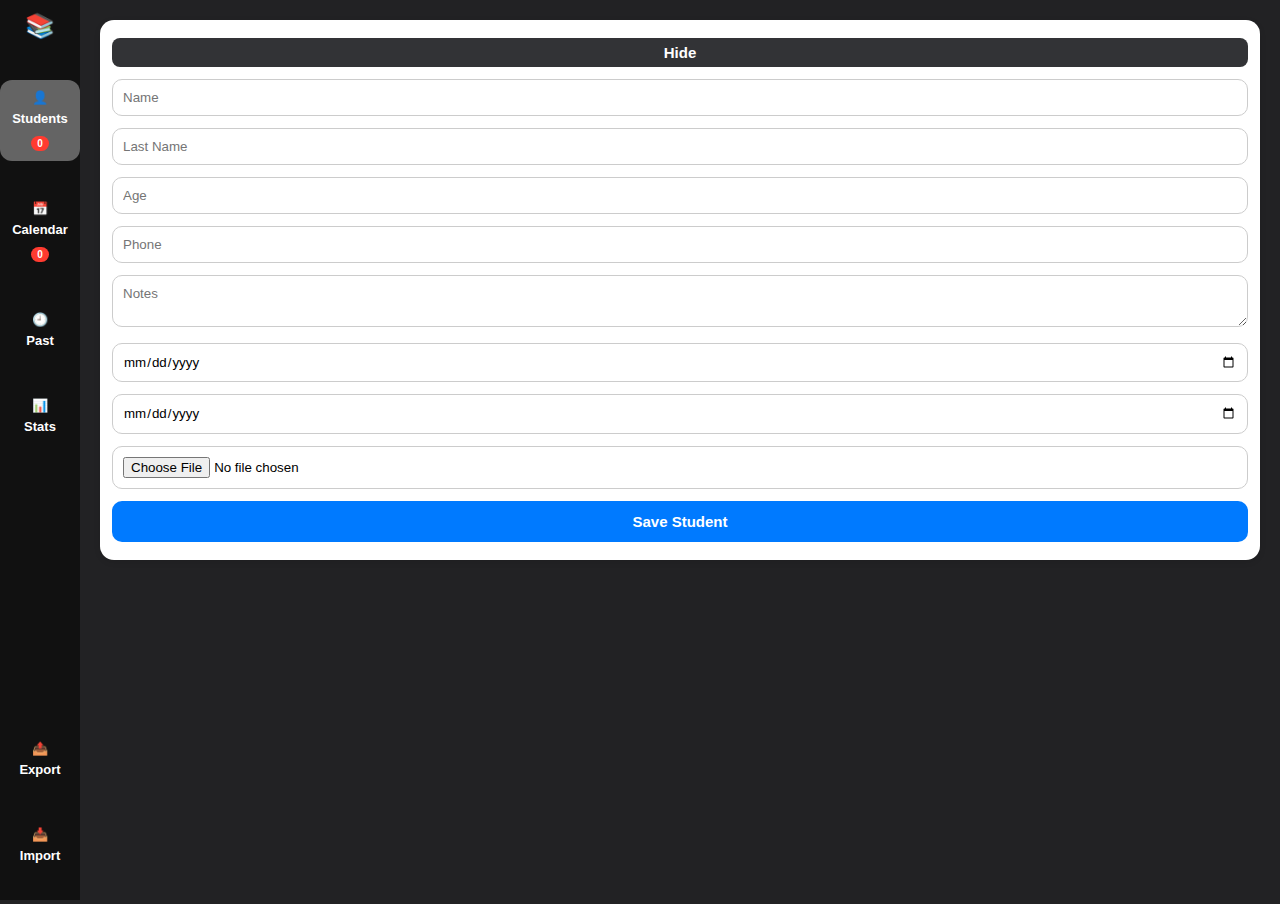
<file: index.html>
<!DOCTYPE html>
<html lang="en">
<head>
<meta charset="UTF-8">
<meta name="viewport" content="width=device-width, initial-scale=1.0">
<title>Student Tracker</title>
<link rel="stylesheet" href="styles.css">
</head>
<body>

<div class="app">
  <nav class="sidebar">
    <div class="nav-top">
      <div class="logo">📚</div>

      <button class="nav-btn active" data-page="students.html" onclick="navigate(this)">
        👤
        <span>Students</span>
        <span class="badge" id="studentBadge">0</span>
      </button>

      <button class="nav-btn" data-page="calendar.html" onclick="navigate(this)">
        📅
        <span>Calendar</span>
        <span class="badge" id="lessonBadge">0</span>
      </button>
      
      <button class="nav-btn" data-page="past-lessons.html" onclick="navigate(this)">
        🕘
        <span>Past</span>
      </button>

      <button class="nav-btn" data-page="stats.html" onclick="navigate(this)">
        📊
        <span>Stats</span>
      </button>
    </div>

    <div class="nav-bottom">
      <button class="nav-btn" onclick="exportData()">
        📤
        <span>Export</span>
      </button>

      <button class="nav-btn" onclick="importData()">
        📥
        <span>Import</span>
      </button>
    </div>
  </nav>

  <main class="content">
    <iframe id="view" src="students.html"></iframe>
  </main>
</div>

<input type="file" id="importFile" accept=".st" hidden>

<script>
function navigate(btn) {
  document.querySelectorAll(".nav-btn").forEach(b => b.classList.remove("active"));
  btn.classList.add("active");
  document.getElementById("view").src = btn.dataset.page;
}

function updateBadges() {
  document.getElementById("studentBadge").innerText =
    JSON.parse(localStorage.getItem("students") || "[]").length;

  document.getElementById("lessonBadge").innerText =
    JSON.parse(localStorage.getItem("lessons") || "[]").length;
}

function exportData() {
  const data = JSON.stringify(localStorage);
  const blob = new Blob([data], { type: "application/json" });
  const a = document.createElement("a");
  a.href = URL.createObjectURL(blob);
  a.download = "student_tracker_backup.st";
  a.click();
}

function importData() {
  document.getElementById("importFile").click();
}

document.getElementById("importFile").addEventListener("change", e => {
  const file = e.target.files[0];
  if (!file) return;

  const reader = new FileReader();
  reader.onload = () => {
    const data = JSON.parse(reader.result);
    localStorage.clear();
    Object.keys(data).forEach(k => localStorage.setItem(k, data[k]));
    alert("Data imported successfully");
    updateBadges();
    location.reload();
  };
  reader.readAsText(file);
});

updateBadges();
</script>

</body>
</html>
</file>
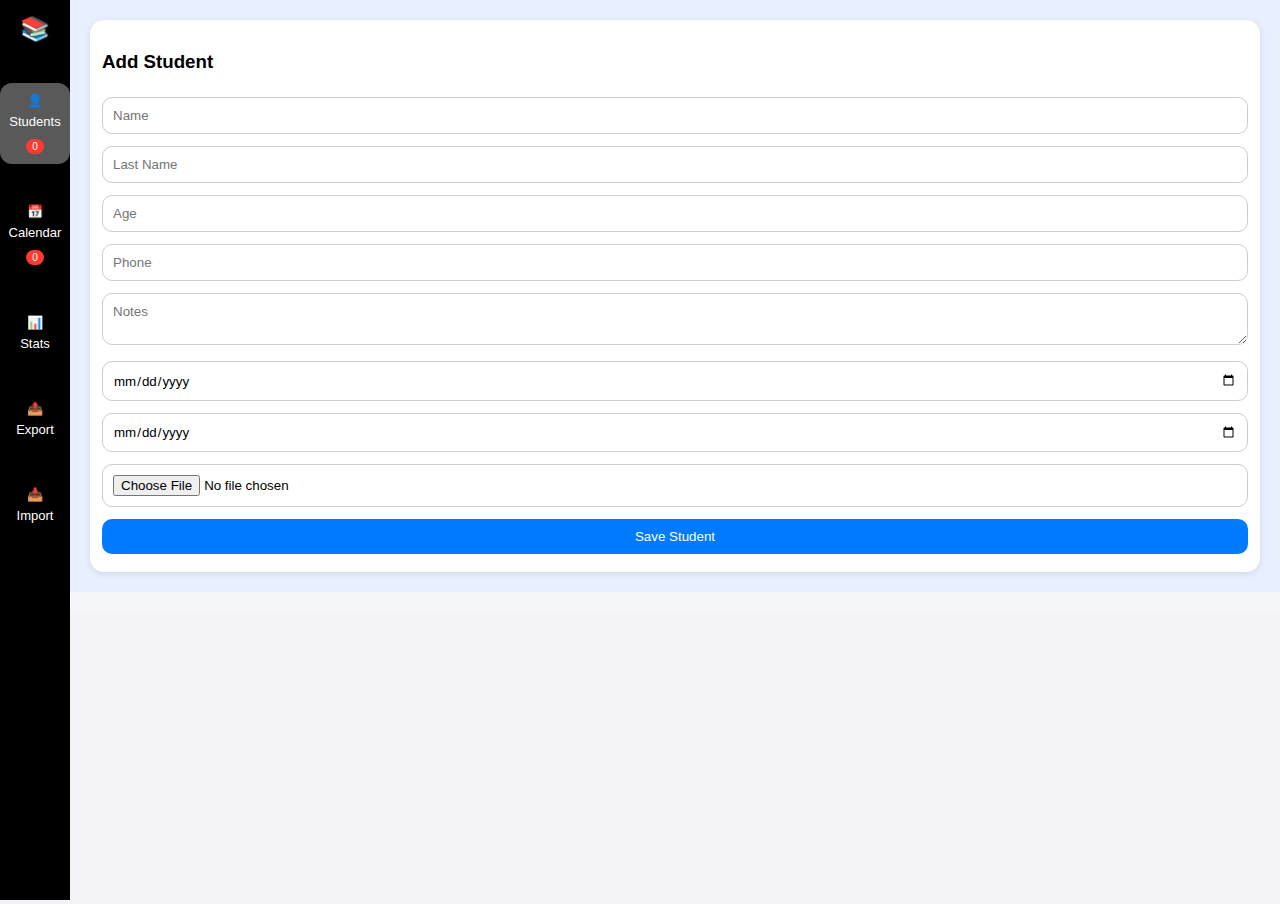
<file: v1.0/index.html>
<!DOCTYPE html>
<html lang="en">
<head>
<meta charset="UTF-8">
<meta name="viewport" content="width=device-width, initial-scale=1.0">
<title>Student Tracker</title>
<link rel="stylesheet" href="styles.css">
</head>
<body>

<div class="app">
  <nav class="sidebar">
    <div class="logo">📚</div>

    <button class="nav-btn active" data-page="students.html" onclick="navigate(this)">
      👤
      <span>Students</span>
      <span class="badge" id="studentBadge">0</span>
    </button>

    <button class="nav-btn" data-page="calendar.html" onclick="navigate(this)">
      📅
      <span>Calendar</span>
      <span class="badge" id="lessonBadge">0</span>
    </button>

    <button class="nav-btn" data-page="stats.html" onclick="navigate(this)">
      📊
      <span>Stats</span>
    </button>

    <button class="nav-btn" onclick="exportData()">
      📤
      <span>Export</span>
    </button>

    <button class="nav-btn" onclick="importData()">
      📥
      <span>Import</span>
    </button>
  </nav>

  <main class="content">
    <iframe id="view" src="students.html"></iframe>
  </main>
</div>

<input type="file" id="importFile" accept=".st" hidden>

<script>
function navigate(btn) {
  document.querySelectorAll(".nav-btn").forEach(b => b.classList.remove("active"));
  btn.classList.add("active");
  document.getElementById("view").src = btn.dataset.page;
}

function updateBadges() {
  document.getElementById("studentBadge").innerText =
    JSON.parse(localStorage.getItem("students") || "[]").length;

  document.getElementById("lessonBadge").innerText =
    JSON.parse(localStorage.getItem("lessons") || "[]").length;
}

function exportData() {
  const data = JSON.stringify(localStorage);
  const blob = new Blob([data], { type: "application/json" });
  const a = document.createElement("a");
  a.href = URL.createObjectURL(blob);
  a.download = "student_tracker_backup.st";
  a.click();
}

function importData() {
  document.getElementById("importFile").click();
}

document.getElementById("importFile").addEventListener("change", e => {
  const file = e.target.files[0];
  if (!file) return;

  const reader = new FileReader();
  reader.onload = () => {
    const data = JSON.parse(reader.result);
    localStorage.clear();
    Object.keys(data).forEach(k => localStorage.setItem(k, data[k]));
    alert("Data imported successfully");
    updateBadges();
    location.reload();
  };
  reader.readAsText(file);
});

updateBadges();
</script>

</body>
</html>
</file>
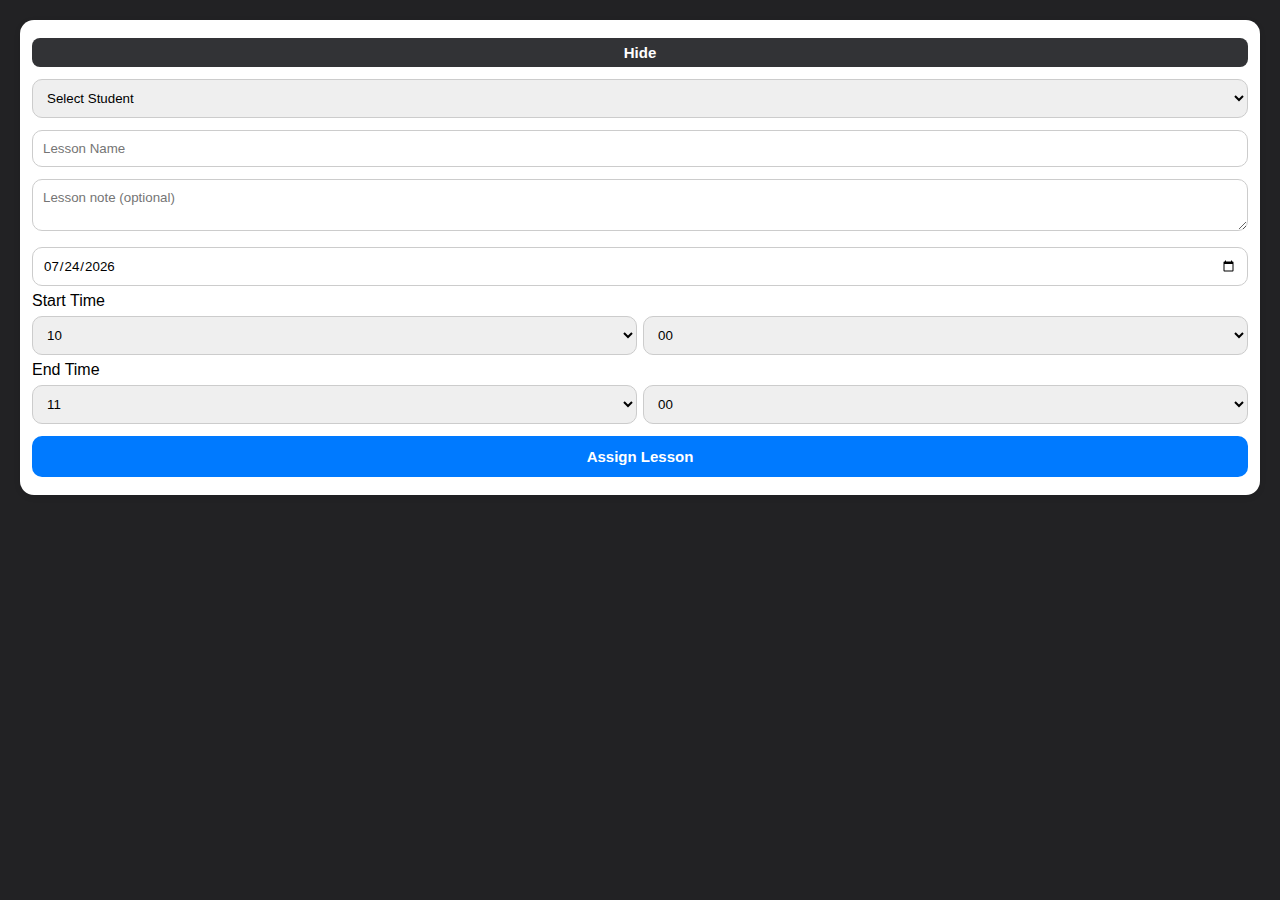
<file: calendar.html>
<!DOCTYPE html>
<html>
<head>
<meta name="viewport" content="width=device-width, initial-scale=1.0">
<link rel="stylesheet" href="styles.css">
</head>
<body>

<div class="students-top-card">
  <div class="card students-top collapsed" id="assignForm">
    <div class="students-header">
      <button class="toggle-btn" onclick="toggleAssignForm()">Show</button>
    </div>

    <select id="student"></select>
    <input id="lessonName" placeholder="Lesson Name">
    <input type="hidden" id="editingLessonId">
    <textarea id="lessonNote" placeholder="Lesson note (optional)"></textarea>
    <input type="date" id="date">

    <label>Start Time</label>
    <div style="display:flex;gap:6px">
      <select id="startHour"></select>
      <select id="startMinute"></select>
    </div>

    <label>End Time</label>
    <div style="display:flex;gap:6px">
      <select id="endHour"></select>
      <select id="endMinute"></select>
    </div>

    <button onclick="addLesson()">Assign Lesson</button>
  </div>
</div>

<div class="calendar-section" id="calendar"></div>

<script src="calendar.js"></script>
</body>
</html>
</file>
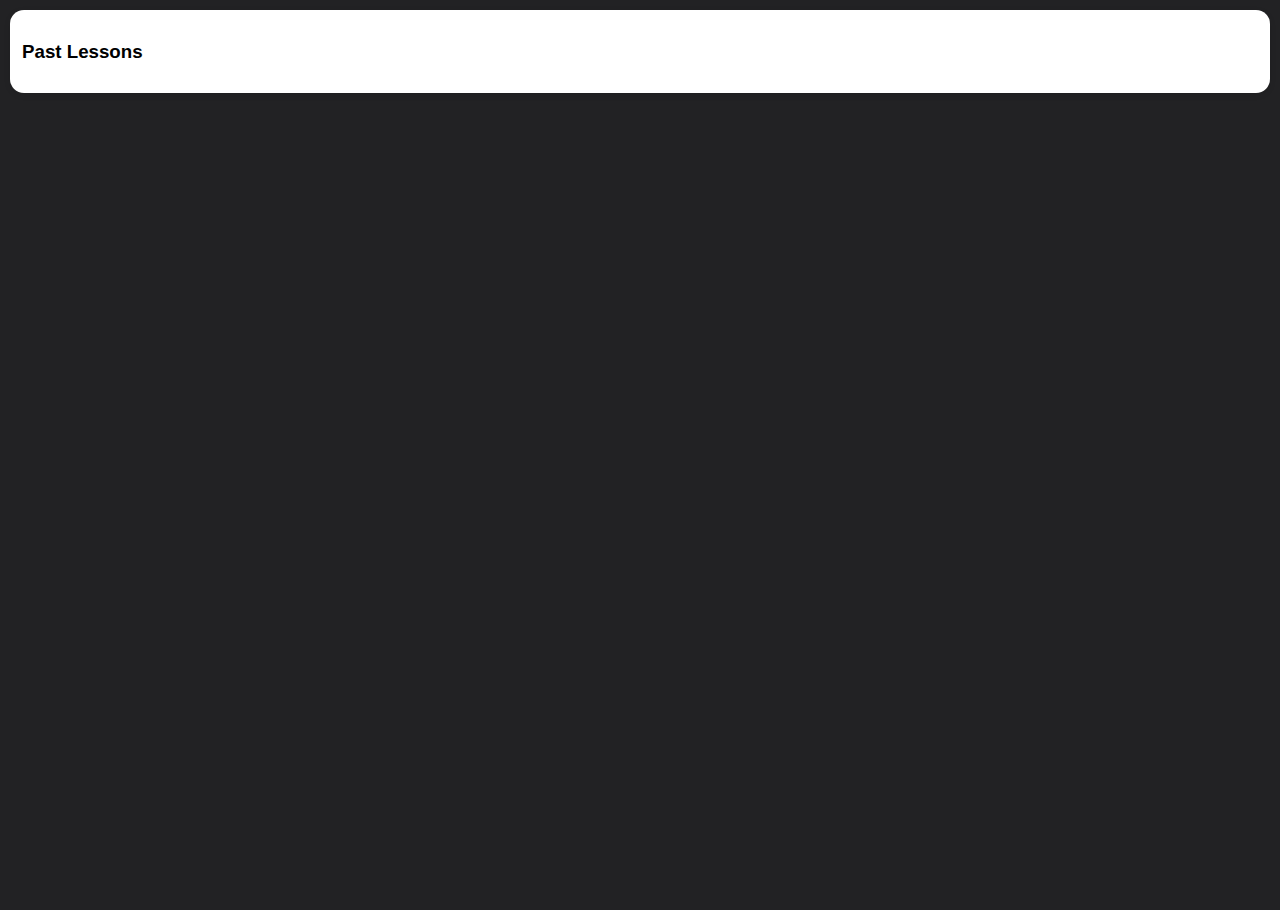
<file: past-lessons.html>
<!DOCTYPE html>
<html>
<head>
<meta name="viewport" content="width=device-width, initial-scale=1.0">
<link rel="stylesheet" href="styles.css">
</head>
<body>

<div class="card">
  <h3>Past Lessons</h3>
</div>

<div id="past"></div>

<script>
const past = JSON.parse(localStorage.getItem("pastLessons") || "[]");

past.sort((a,b) => b.completedAt.localeCompare(a.completedAt));

const students = JSON.parse(localStorage.getItem("students") || "[]");
const div = document.getElementById("past");

past.forEach(l => {
  const s = students.find(st => st.id == l.studentId);
  div.innerHTML += `
    <div class="lesson">
      <strong>${l.date}</strong> — ${l.lessonName}<br>
      ${l.startHour}–${l.endHour} (${l.durationMins}mins)<br><br>
      
      ${s?.photo ? `<img src="${s?.photo}" width="80" style="border-radius:50%">` : ""}
      <strong>${s?.firstName} ${s?.lastName}</strong><br>
      Age: ${s?.age}<br>
      Phone: ${s?.phone}<br>
      ${s?.note}<br><br>

      📝 <strong>Ders ön-notu: </strong>${l?.note}<br>
      📝 <strong>Ders sonrası analiz: </strong>${l.completionNote || ""}
    </div>
  `;
});
</script>

</body>
</html>
</file>
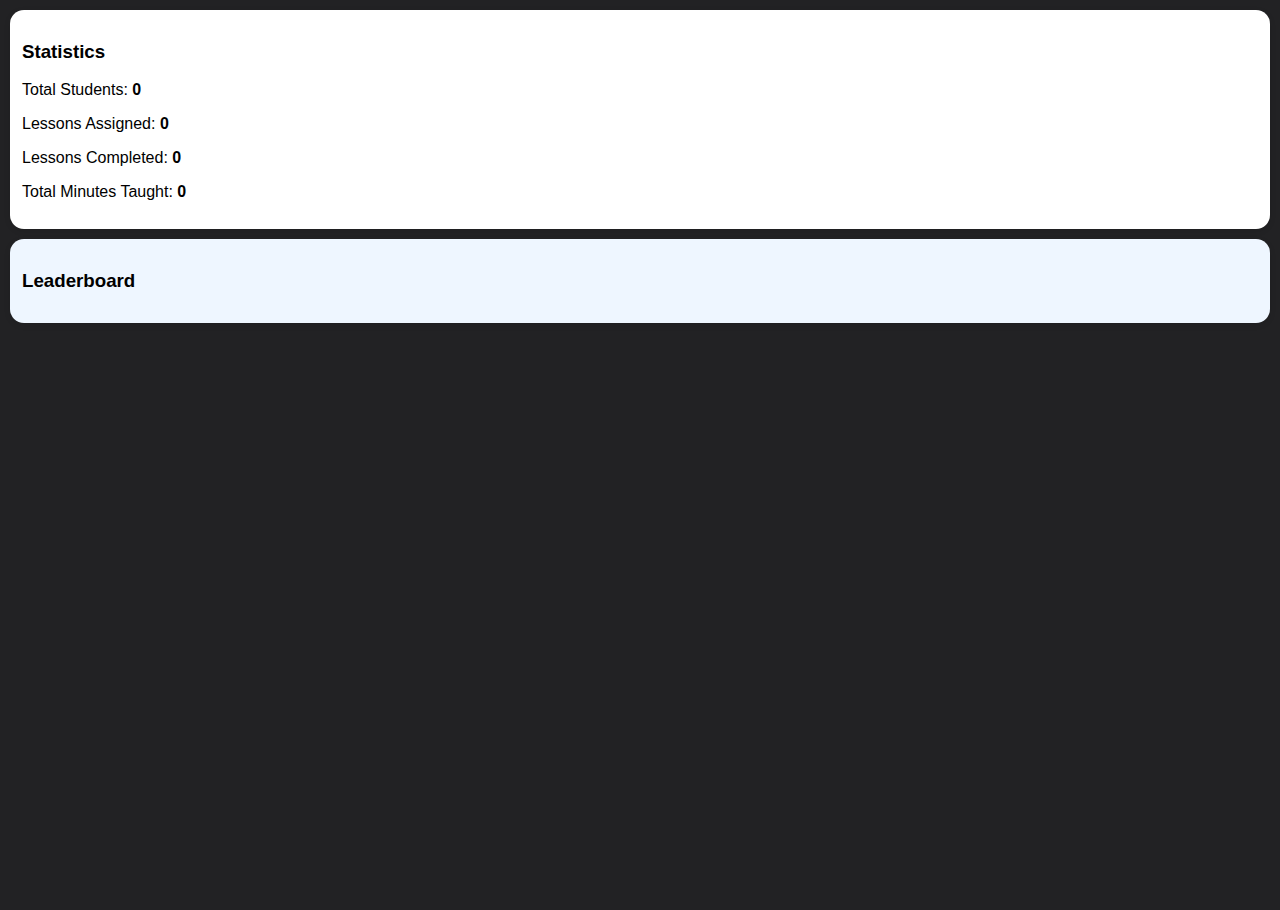
<file: stats.html>
<!DOCTYPE html>
<html>
<head>
<meta name="viewport" content="width=device-width, initial-scale=1.0">
<link rel="stylesheet" href="styles.css">
</head>
<body>

<div class="card">
  <h3>Statistics</h3>
  <p>Total Students: <strong id="studentsCount"></strong></p>
  <p>Lessons Assigned: <strong id="lessonsCount"></strong></p>
  <p>Lessons Completed: <strong id="completedCount"></strong></p>
  <p>Total Minutes Taught: <strong id="minutesCount"></strong></p>
</div>

<div class="card leaderboard">
  <h3>Leaderboard</h3>
  <div id="leaderboard"></div>
</div>

<script>
const students = JSON.parse(localStorage.getItem("students") || "[]");
const lessons = JSON.parse(localStorage.getItem("lessons") || "[]");
const past = JSON.parse(localStorage.getItem("pastLessons") || "[]");

studentsCount.innerText = students.length;
lessonsCount.innerText = lessons.length;
completedCount.innerText = past.length;
minutesCount.innerText = past.reduce((a,b) => a + b.durationMins, 0);

const totals = {};
past.forEach(l => {
  totals[l.studentId] = (totals[l.studentId] || 0) + l.durationMins;
});

Object.entries(totals)
  .sort((a,b) => b[1] - a[1])
  .forEach(([id, mins]) => {
    const s = students.find(x => x.id == id);
    leaderboard.innerHTML += `
      <div class="leader-row">
        ${s?.firstName} ${s?.lastName} — <strong>${mins}mins</strong>
      </div>
    `;
  });
</script>

</body>
</html>
</file>
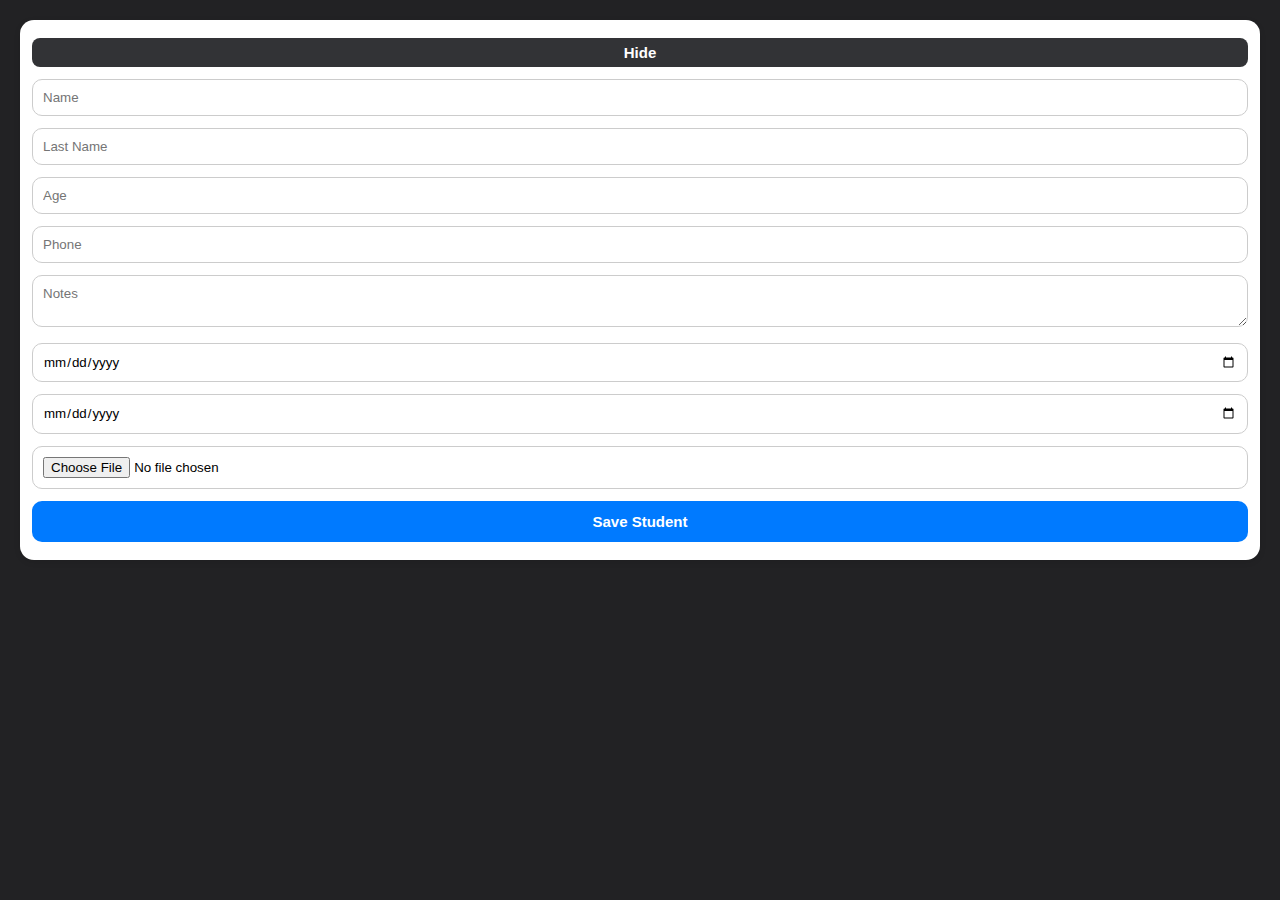
<file: students.html>
<!DOCTYPE html>
<html>
<head>
<meta name="viewport" content="width=device-width, initial-scale=1.0">
<link rel="stylesheet" href="styles.css">
</head>
<body>

<div class="students-top-card">
  <div class="card students-top collapsed" id="studentForm">
    <div class="students-header">
      <button class="toggle-btn" onclick="toggleStudentForm()">Show</button>
    </div>

    <input id="firstName" placeholder="Name">
    <input id="lastName" placeholder="Last Name">
    <input id="age" type="number" placeholder="Age">
    <input id="phone" placeholder="Phone">
    <textarea id="note" placeholder="Notes"></textarea>
    <input id="regDate" type="date">
    <input id="expDate" type="date">
    <input id="photo" type="file" accept="image/*">
    <input type="hidden" id="editingId">
    <button onclick="addOrUpdateStudent()">Save Student</button>
  </div>
</div>

<div class="students-bottom">
  <div id="students"></div>
</div>

<script src="app.js"></script>
</body>
</html>
</file>
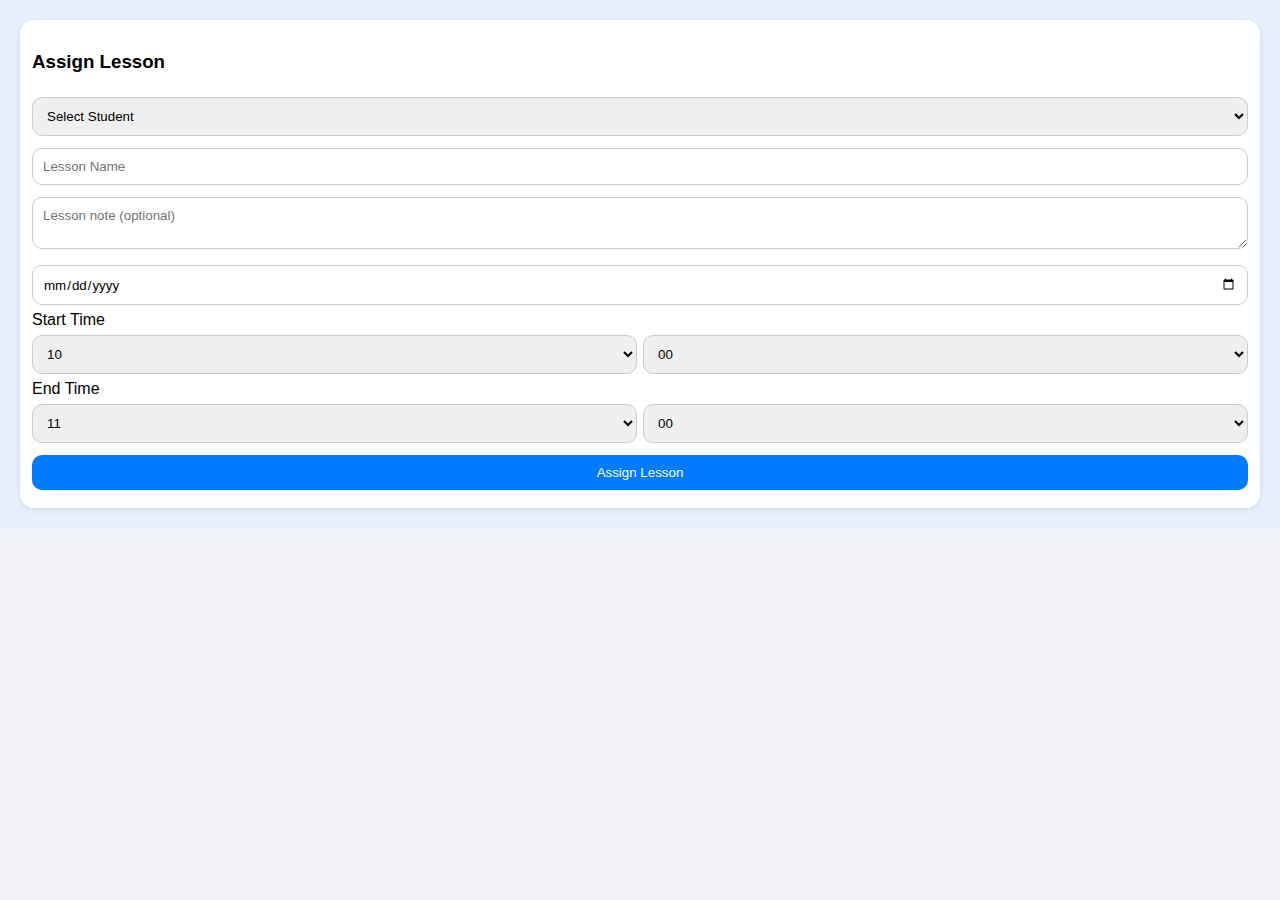
<file: v1.0/calendar.html>
<!DOCTYPE html>
<html>
<head>
<meta name="viewport" content="width=device-width, initial-scale=1.0">
<link rel="stylesheet" href="styles.css">
</head>
<body>

<div class="assign-section">
  <div class="card">
    <h3>Assign Lesson</h3>

    <select id="student"></select>
    <input id="lessonName" placeholder="Lesson Name">
    <textarea id="lessonNote" placeholder="Lesson note (optional)"></textarea>
    <input type="date" id="date">

    <label>Start Time</label>
    <div style="display:flex;gap:6px">
      <select id="startHour"></select>
      <select id="startMinute"></select>
    </div>

    <label>End Time</label>
    <div style="display:flex;gap:6px">
      <select id="endHour"></select>
      <select id="endMinute"></select>
    </div>

    <button onclick="addLesson()">Assign Lesson</button>
  </div>
</div>

<div class="calendar-section" id="calendar"></div>

<script src="calendar.js"></script>
</body>
</html>
</file>
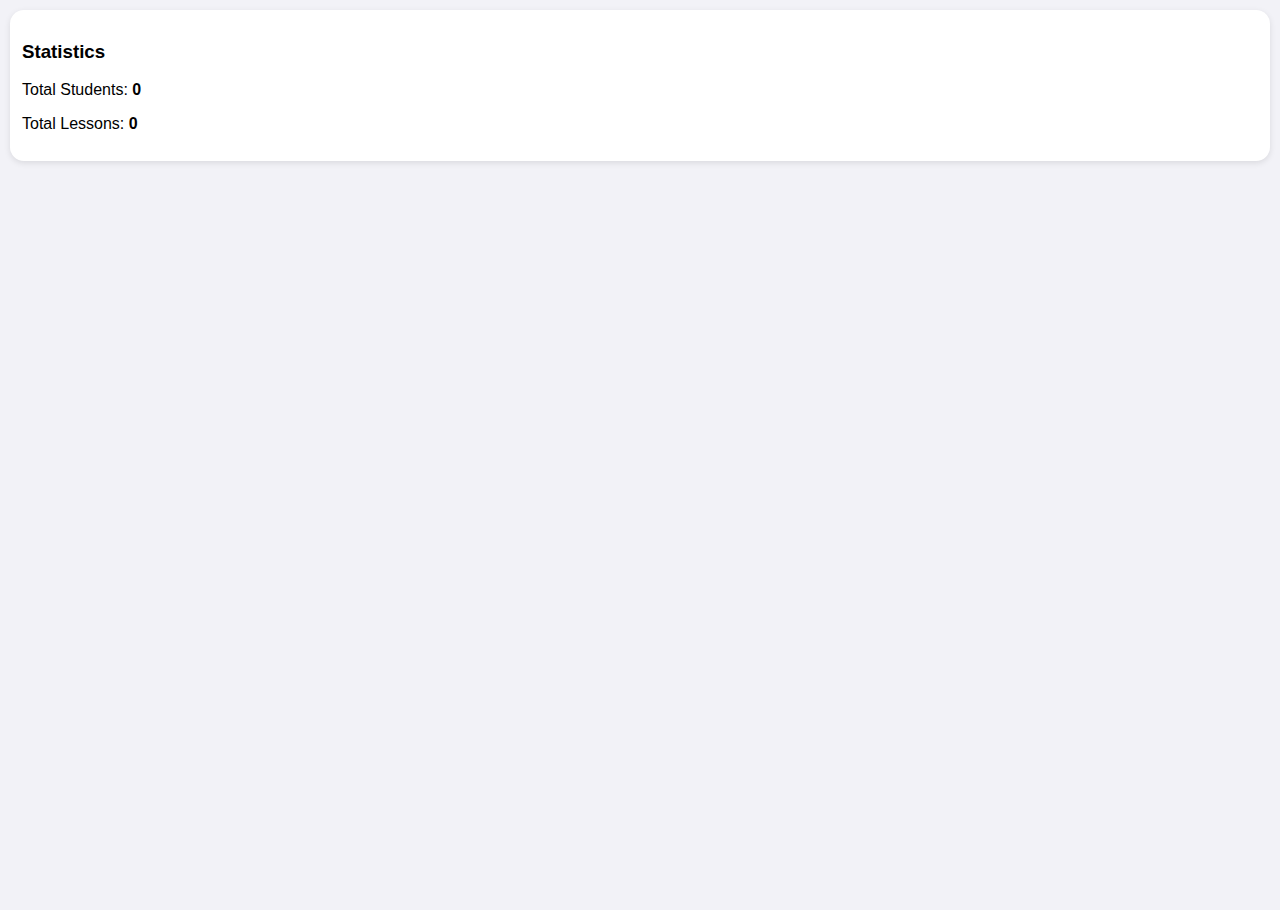
<file: v1.0/stats.html>
<!DOCTYPE html>
<html>
<head>
<meta name="viewport" content="width=device-width, initial-scale=1.0">
<link rel="stylesheet" href="styles.css">
</head>
<body>

<div class="card">
  <h3>Statistics</h3>
  <p>Total Students: <strong id="studentsCount"></strong></p>
  <p>Total Lessons: <strong id="lessonsCount"></strong></p>
</div>

<script>
document.getElementById("studentsCount").innerText =
  JSON.parse(localStorage.getItem("students") || "[]").length;

document.getElementById("lessonsCount").innerText =
  JSON.parse(localStorage.getItem("lessons") || "[]").length;
</script>

</body>
</html>
</file>
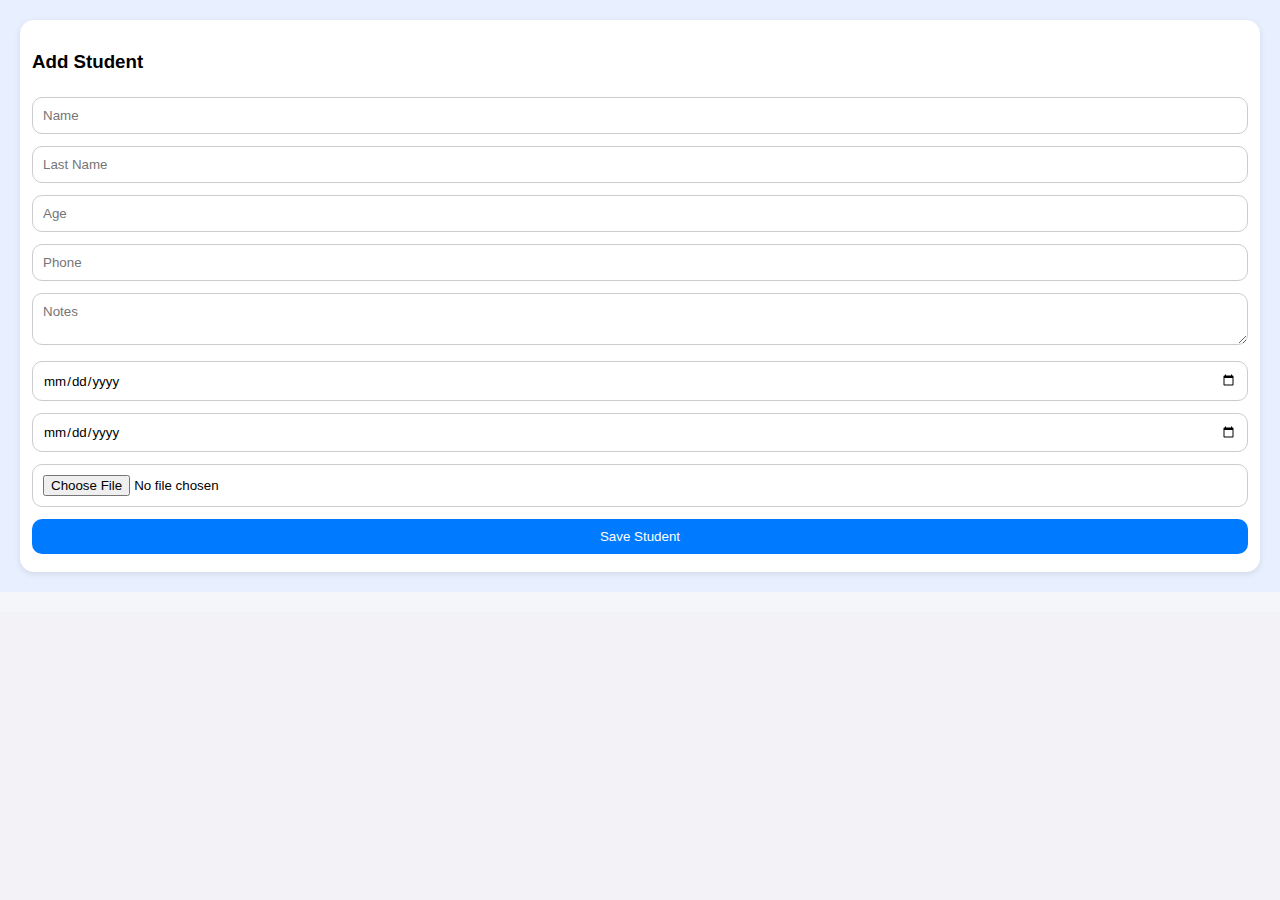
<file: v1.0/students.html>
<!DOCTYPE html>
<html>
<head>
<meta name="viewport" content="width=device-width, initial-scale=1.0">
<link rel="stylesheet" href="styles.css">
</head>
<body>

<div class="students-top">
  <div class="card">
    <h3>Add Student</h3>
    <input id="firstName" placeholder="Name">
    <input id="lastName" placeholder="Last Name">
    <input id="age" type="number" placeholder="Age">
    <input id="phone" placeholder="Phone">
    <textarea id="note" placeholder="Notes"></textarea>
    <input id="regDate" type="date">
    <input id="expDate" type="date">
    <input id="photo" type="file" accept="image/*">
    <input type="hidden" id="editingId">
    <button onclick="addOrUpdateStudent()">Save Student</button>
  </div>
</div>

<div class="students-bottom">
  <div id="students"></div>
</div>

<script src="app.js"></script>
</body>
</html>
</file>
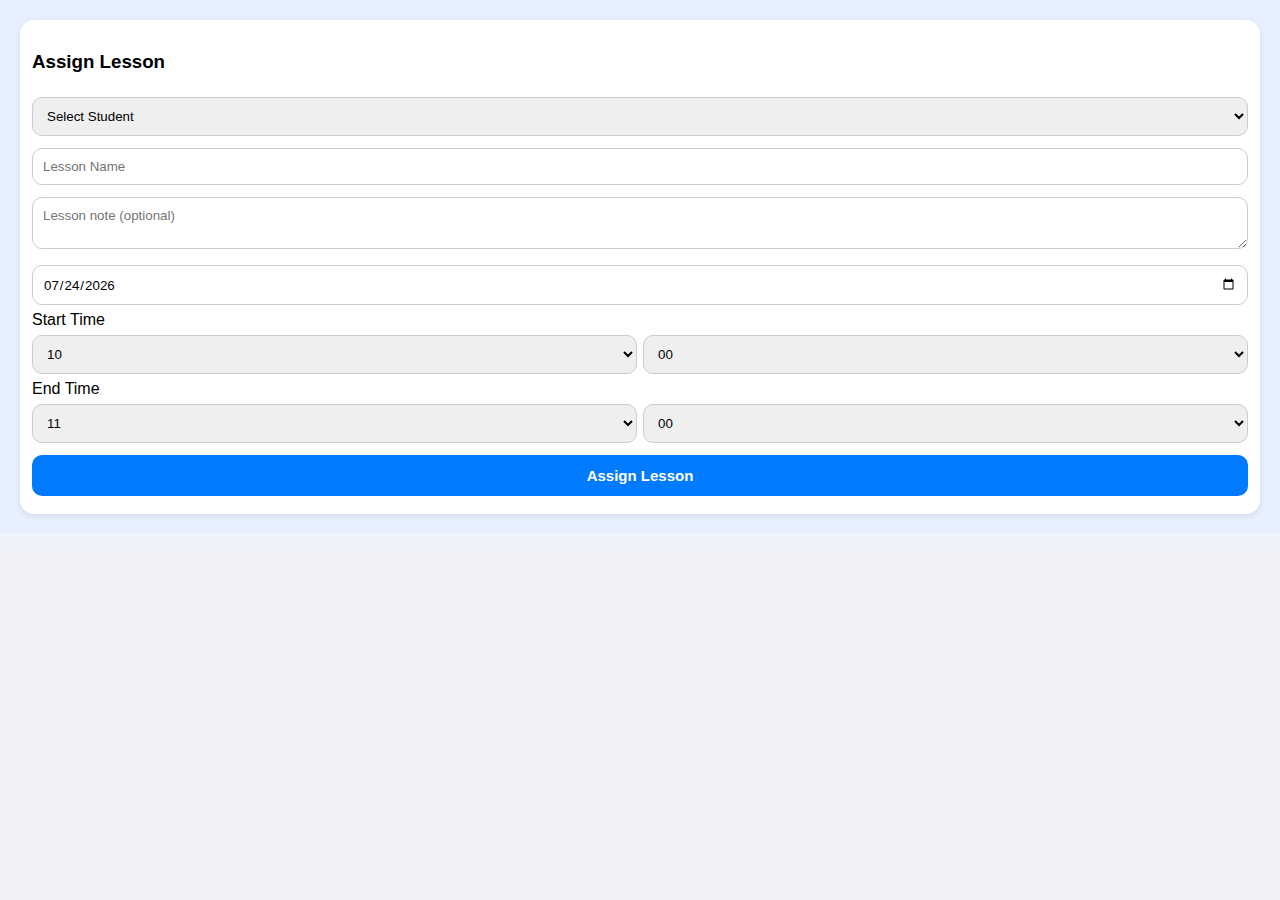
<file: v1.5/calendar.html>
<!DOCTYPE html>
<html>
<head>
<meta name="viewport" content="width=device-width, initial-scale=1.0">
<link rel="stylesheet" href="styles.css">
</head>
<body>

<div class="assign-section">
  <div class="card">
    <h3>Assign Lesson</h3>

    <select id="student"></select>
    <input id="lessonName" placeholder="Lesson Name">
    <input type="hidden" id="editingLessonId">
    <textarea id="lessonNote" placeholder="Lesson note (optional)"></textarea>
    <input type="date" id="date">

    <label>Start Time</label>
    <div style="display:flex;gap:6px">
      <select id="startHour"></select>
      <select id="startMinute"></select>
    </div>

    <label>End Time</label>
    <div style="display:flex;gap:6px">
      <select id="endHour"></select>
      <select id="endMinute"></select>
    </div>

    <button onclick="addLesson()">Assign Lesson</button>
  </div>
</div>

<div class="calendar-section" id="calendar"></div>

<script src="calendar.js"></script>
</body>
</html>
</file>
<file: styles.css>
* {
  box-sizing: border-box;
  font-family: -apple-system, BlinkMacSystemFont, sans-serif;
}

html, body {
  margin: 0;
  height: 100%;
  background: #222224;
}

.app {
  display: flex;
  height: 100vh;
}

.sidebar {
  width: 80px;
  background: #111;
  color: white;
  display: flex;
  flex-direction: column;
  justify-content: space-between;
}

.nav-top {
  display: flex;
  flex-direction: column;
  align-items: center;
  margin-top: 12px;
}
.nav-bottom {
  display: flex;
  flex-direction: column;
  align-items: center;
  margin-bottom: 12px;
}

.sidebar button {
  background: none;
  border: none;
  color: white;
  margin: 15px 0;
  font-size: 13px;
}

.content {
  flex: 1;
}

iframe {
  width: 100%;
  height: 100%;
  border: none;
}

.card {
  background: white;
  margin: 10px;
  padding: 12px;
  border-radius: 14px;
  box-shadow: 0 2px 6px rgba(0,0,0,0.1);
}

.assign-section {
  background: #222224;
  padding: 10px;
}

.calendar-section {
  background: #222224;
  padding-bottom: 20px;
}

.lesson {
  background: #d6ebff;
  margin: 10px;
  padding: 12px;
  border-radius: 14px;
}

.lesson img {
  width: 50px;
  border-radius: 50%;
  margin-right: 10px;
}

.lesson-header {
  font-weight: bold;
}

input, textarea, select, button {
  width: 100%;
  margin: 6px 0;
  padding: 10px;
  border-radius: 10px;
  border: 1px solid #ccc;
}

button {
  background: #007aff;
  color: white;
  border: none;
}

.logo {
  font-size: 24px;
  margin-bottom: 25px;
}

.nav-btn {
  background: rgba(255, 255, 255, 0.12);
  border: none;
  color: white;
  display: flex;
  flex-direction: column;
  align-items: center;
  gap: 6px;
  margin: 12px 6px;
  padding: 10px 6px;
  border-radius: 12px;
  font-size: 11px;
  cursor: pointer;
  transition: background 0.2s ease, transform 0.15s ease;
}

.nav-btn svg {
  opacity: 0.95;
}

/* Hover (desktop) */
.nav-btn:hover {
  background: rgba(255, 255, 255, 0.22);
}

/* Active / pressed (mobile & desktop) */
.nav-btn:active {
  background: rgba(255, 255, 255, 0.3);
  transform: scale(0.95);
}


.nav-btn:active svg {
  opacity: 1;
  transform: scale(0.95);
}

/* Active nav tab */
.nav-btn.active {
  background: rgba(255,255,255,0.35);
}

/* Badge counter */
.badge {
  background: #ff3b30;
  color: white;
  font-size: 10px;
  padding: 2px 6px;
  border-radius: 10px;
  margin-top: 4px;
}

/* Haptic-style tap animation */
.nav-btn {
  transition: transform 0.12s ease, background 0.2s ease;
}

.nav-btn:active {
  transform: scale(0.92);
}

/* Students page sections */
.students-top-card {
  background: #222224;
  padding: 10px;
}

.students-bottom {
  background: #222224;
  padding: 10px;
}

.leaderboard {
  background: #eef6ff;
}

.leader-row {
  padding: 8px;
  border-bottom: 1px solid #ddd;
}

.lesson-actions {
  display: flex;
  gap: 8px;
  margin-top: 10px;
}

.lesson-actions button {
  flex: 1;
  padding: 8px;
  border-radius: 8px;
  border: none;
  cursor: pointer;
}

.lesson-actions button:active {
  transform: scale(0.96);
}

.lesson-actions button:nth-child(1) { background: #2663b3; } /* Edit */
.lesson-actions button:nth-child(2) { background: #bc1818; } /* Delete */
.lesson-actions button:nth-child(3) { background: #02a33b; } /* Complete */

/* Primary action button (Assign / Save Lesson) */
button {
  background: #007aff;
  color: white;
  border: none;
  border-radius: 10px;
  padding: 12px;
  font-size: 15px;
  font-weight: 600;
  cursor: pointer;
  transition: transform 0.15s ease, box-shadow 0.15s ease, opacity 0.15s ease;
}

/* Hover (desktop) */
button:hover {
  box-shadow: 0 6px 16px rgba(0, 122, 255, 0.35);
  transform: translateY(-2px);
}

/* Active / pressed (mobile & desktop) */
button:active {
  transform: scale(0.96);
  box-shadow: 0 2px 6px rgba(0, 122, 255, 0.4);
}

.students-header {
  display: flex;
  justify-content: space-between;
  align-items: center;
}

.toggle-btn {
  background: #323336;
  border: none;
  border-radius: 8px;
  padding: 6px 10px;
  cursor: pointer;
}

.toggle-btn:active {
  transform: scale(0.95);
}

/* Collapsed state */
.students-top.collapsed {
  padding-bottom: 10px;
}

.students-top.collapsed input,
.students-top.collapsed textarea,
.students-top.collapsed select,
.students-top.collapsed label,
.students-top.collapsed button:not(.toggle-btn) {
  display: none;
}
</file>
<file: v1.0/styles.css>
* {
  box-sizing: border-box;
  font-family: -apple-system, BlinkMacSystemFont, sans-serif;
}

html, body {
  margin: 0;
  height: 100%;
  background: #f2f2f7;
}

.app {
  display: flex;
  height: 100vh;
}

.sidebar {
  width: 70px;
  background: #000;
  color: white;
  display: flex;
  flex-direction: column;
  align-items: center;
  padding-top: 15px;
}

.sidebar button {
  background: none;
  border: none;
  color: white;
  margin: 15px 0;
  font-size: 13px;
}

.content {
  flex: 1;
}

iframe {
  width: 100%;
  height: 100%;
  border: none;
}

.card {
  background: white;
  margin: 10px;
  padding: 12px;
  border-radius: 14px;
  box-shadow: 0 2px 6px rgba(0,0,0,0.1);
}

.assign-section {
  background: #e8f0ff;
  padding: 10px;
}

.calendar-section {
  background: #f0f4f8;
  padding-bottom: 20px;
}

.lesson {
  background: #d6ebff;
  margin: 10px;
  padding: 12px;
  border-radius: 14px;
}

.lesson img {
  width: 50px;
  border-radius: 50%;
  margin-right: 10px;
}

.lesson-header {
  font-weight: bold;
}

input, textarea, select, button {
  width: 100%;
  margin: 6px 0;
  padding: 10px;
  border-radius: 10px;
  border: 1px solid #ccc;
}

button {
  background: #007aff;
  color: white;
  border: none;
}

.logo {
  font-size: 24px;
  margin-bottom: 25px;
}

.nav-btn {
  background: rgba(255, 255, 255, 0.12);
  border: none;
  color: white;
  display: flex;
  flex-direction: column;
  align-items: center;
  gap: 6px;
  margin: 12px 6px;
  padding: 10px 6px;
  border-radius: 12px;
  font-size: 11px;
  cursor: pointer;
  transition: background 0.2s ease, transform 0.15s ease;
}

.nav-btn svg {
  opacity: 0.95;
}

/* Hover (desktop) */
.nav-btn:hover {
  background: rgba(255, 255, 255, 0.22);
}

/* Active / pressed (mobile & desktop) */
.nav-btn:active {
  background: rgba(255, 255, 255, 0.3);
  transform: scale(0.95);
}


.nav-btn:active svg {
  opacity: 1;
  transform: scale(0.95);
}

/* Active nav tab */
.nav-btn.active {
  background: rgba(255,255,255,0.35);
}

/* Badge counter */
.badge {
  background: #ff3b30;
  color: white;
  font-size: 10px;
  padding: 2px 6px;
  border-radius: 10px;
  margin-top: 4px;
}

/* Haptic-style tap animation */
.nav-btn {
  transition: transform 0.12s ease, background 0.2s ease;
}

.nav-btn:active {
  transform: scale(0.92);
}

/* Students page sections */
.students-top {
  background: #e8f0ff;
  padding: 10px;
}

.students-bottom {
  background: #f4f6fa;
  padding-bottom: 20px;
}
</file>
<file: v1.5/styles.css>
* {
  box-sizing: border-box;
  font-family: -apple-system, BlinkMacSystemFont, sans-serif;
}

html, body {
  margin: 0;
  height: 100%;
  background: #f2f2f7;
}

.app {
  display: flex;
  height: 100vh;
}

.sidebar {
  width: 80px;
  background: #111;
  color: white;
  display: flex;
  flex-direction: column;
  justify-content: space-between;
}

.nav-top {
  display: flex;
  flex-direction: column;
  align-items: center;
  margin-top: 12px;
}
.nav-bottom {
  display: flex;
  flex-direction: column;
  align-items: center;
  margin-bottom: 12px;
}

.sidebar button {
  background: none;
  border: none;
  color: white;
  margin: 15px 0;
  font-size: 13px;
}

.content {
  flex: 1;
}

iframe {
  width: 100%;
  height: 100%;
  border: none;
}

.card {
  background: white;
  margin: 10px;
  padding: 12px;
  border-radius: 14px;
  box-shadow: 0 2px 6px rgba(0,0,0,0.1);
}

.assign-section {
  background: #e8f0ff;
  padding: 10px;
}

.calendar-section {
  background: #f0f4f8;
  padding-bottom: 20px;
}

.lesson {
  background: #d6ebff;
  margin: 10px;
  padding: 12px;
  border-radius: 14px;
}

.lesson img {
  width: 50px;
  border-radius: 50%;
  margin-right: 10px;
}

.lesson-header {
  font-weight: bold;
}

input, textarea, select, button {
  width: 100%;
  margin: 6px 0;
  padding: 10px;
  border-radius: 10px;
  border: 1px solid #ccc;
}

button {
  background: #007aff;
  color: white;
  border: none;
}

.logo {
  font-size: 24px;
  margin-bottom: 25px;
}

.nav-btn {
  background: rgba(255, 255, 255, 0.12);
  border: none;
  color: white;
  display: flex;
  flex-direction: column;
  align-items: center;
  gap: 6px;
  margin: 12px 6px;
  padding: 10px 6px;
  border-radius: 12px;
  font-size: 11px;
  cursor: pointer;
  transition: background 0.2s ease, transform 0.15s ease;
}

.nav-btn svg {
  opacity: 0.95;
}

/* Hover (desktop) */
.nav-btn:hover {
  background: rgba(255, 255, 255, 0.22);
}

/* Active / pressed (mobile & desktop) */
.nav-btn:active {
  background: rgba(255, 255, 255, 0.3);
  transform: scale(0.95);
}


.nav-btn:active svg {
  opacity: 1;
  transform: scale(0.95);
}

/* Active nav tab */
.nav-btn.active {
  background: rgba(255,255,255,0.35);
}

/* Badge counter */
.badge {
  background: #ff3b30;
  color: white;
  font-size: 10px;
  padding: 2px 6px;
  border-radius: 10px;
  margin-top: 4px;
}

/* Haptic-style tap animation */
.nav-btn {
  transition: transform 0.12s ease, background 0.2s ease;
}

.nav-btn:active {
  transform: scale(0.92);
}

/* Students page sections */
.students-top {
  background: #e8f0ff;
  padding: 10px;
}

.students-bottom {
  background: #f4f6fa;
  padding-bottom: 20px;
}

.leaderboard {
  background: #eef6ff;
}

.leader-row {
  padding: 8px;
  border-bottom: 1px solid #ddd;
}

.lesson-actions {
  display: flex;
  gap: 8px;
  margin-top: 10px;
}

.lesson-actions button {
  flex: 1;
  padding: 8px;
  border-radius: 8px;
  border: none;
  cursor: pointer;
}

.lesson-actions button:active {
  transform: scale(0.96);
}

.lesson-actions button:nth-child(1) { background: #2663b3; } /* Edit */
.lesson-actions button:nth-child(2) { background: #bc1818; } /* Delete */
.lesson-actions button:nth-child(3) { background: #02a33b; } /* Complete */

/* Primary action button (Assign / Save Lesson) */
button {
  background: #007aff;
  color: white;
  border: none;
  border-radius: 10px;
  padding: 12px;
  font-size: 15px;
  font-weight: 600;
  cursor: pointer;
  transition: transform 0.15s ease, box-shadow 0.15s ease, opacity 0.15s ease;
}

/* Hover (desktop) */
button:hover {
  box-shadow: 0 6px 16px rgba(0, 122, 255, 0.35);
  transform: translateY(-2px);
}

/* Active / pressed (mobile & desktop) */
button:active {
  transform: scale(0.96);
  box-shadow: 0 2px 6px rgba(0, 122, 255, 0.4);
}
</file>
